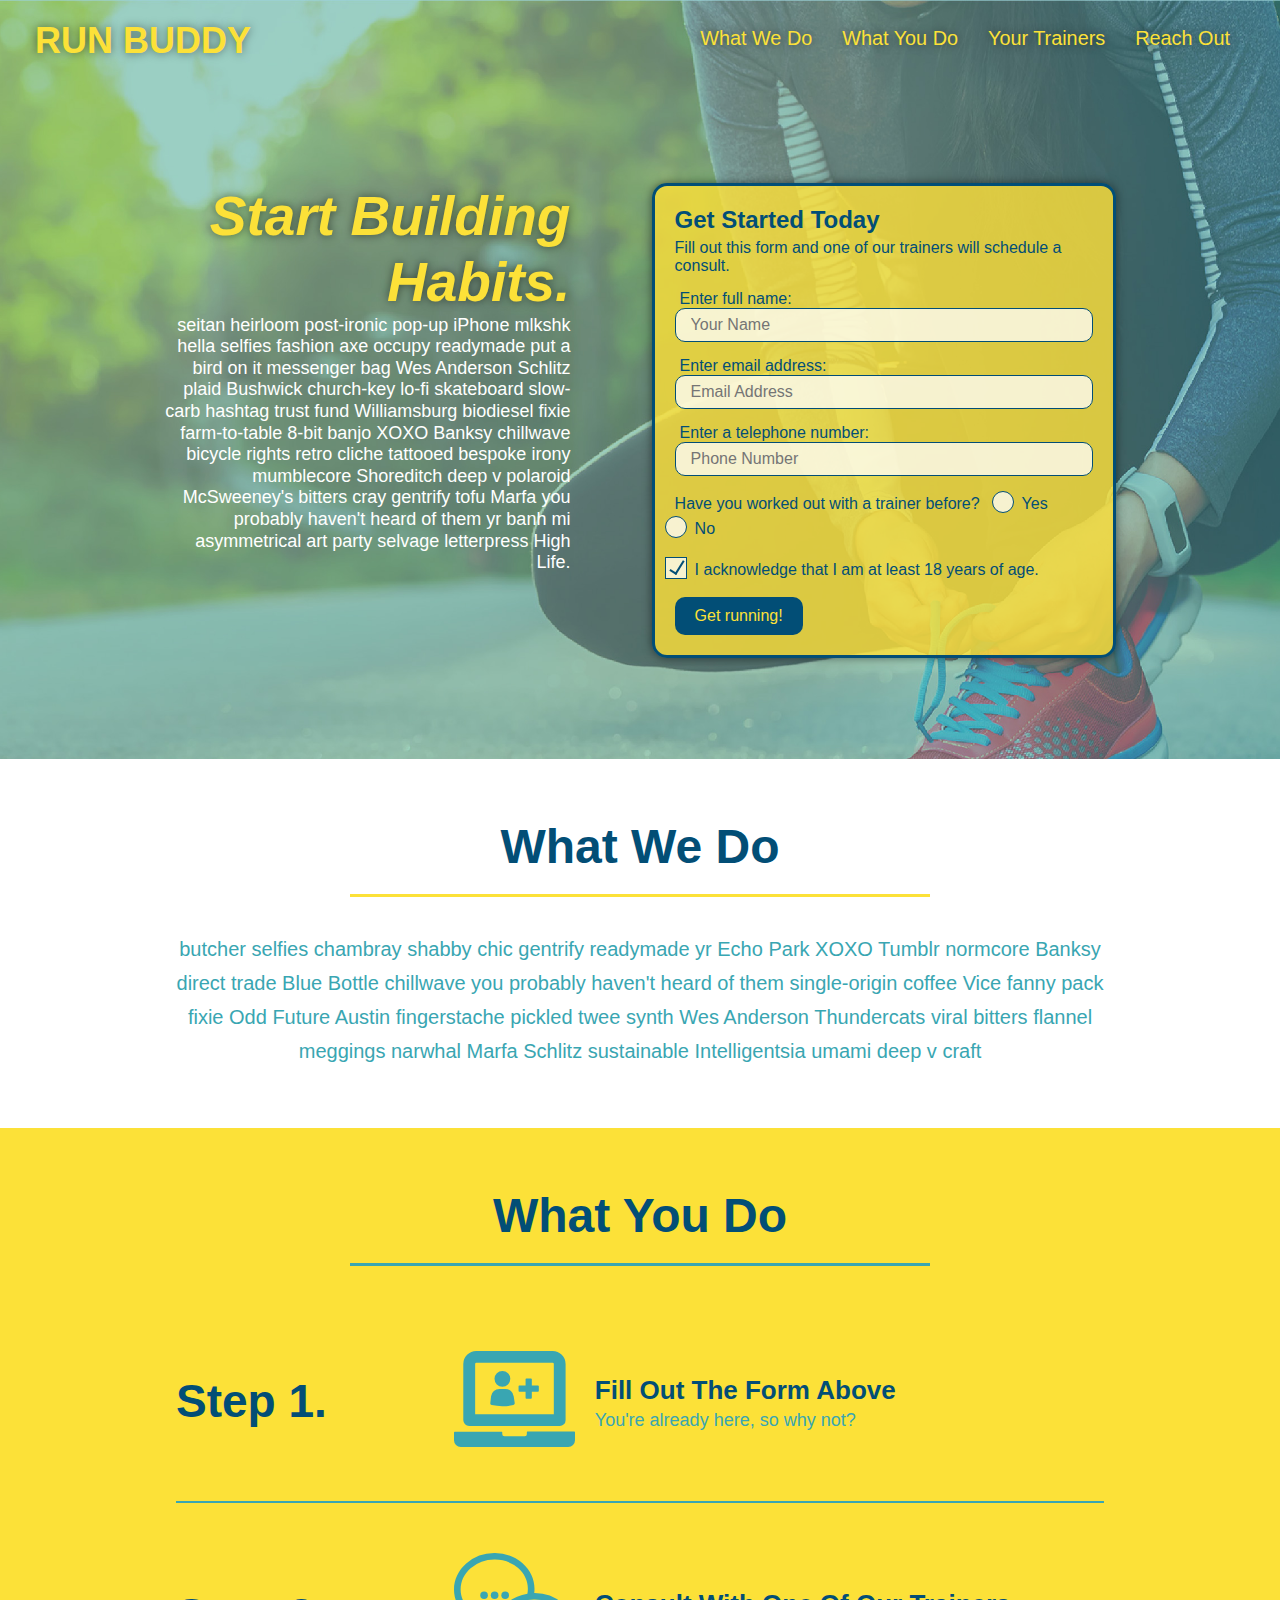
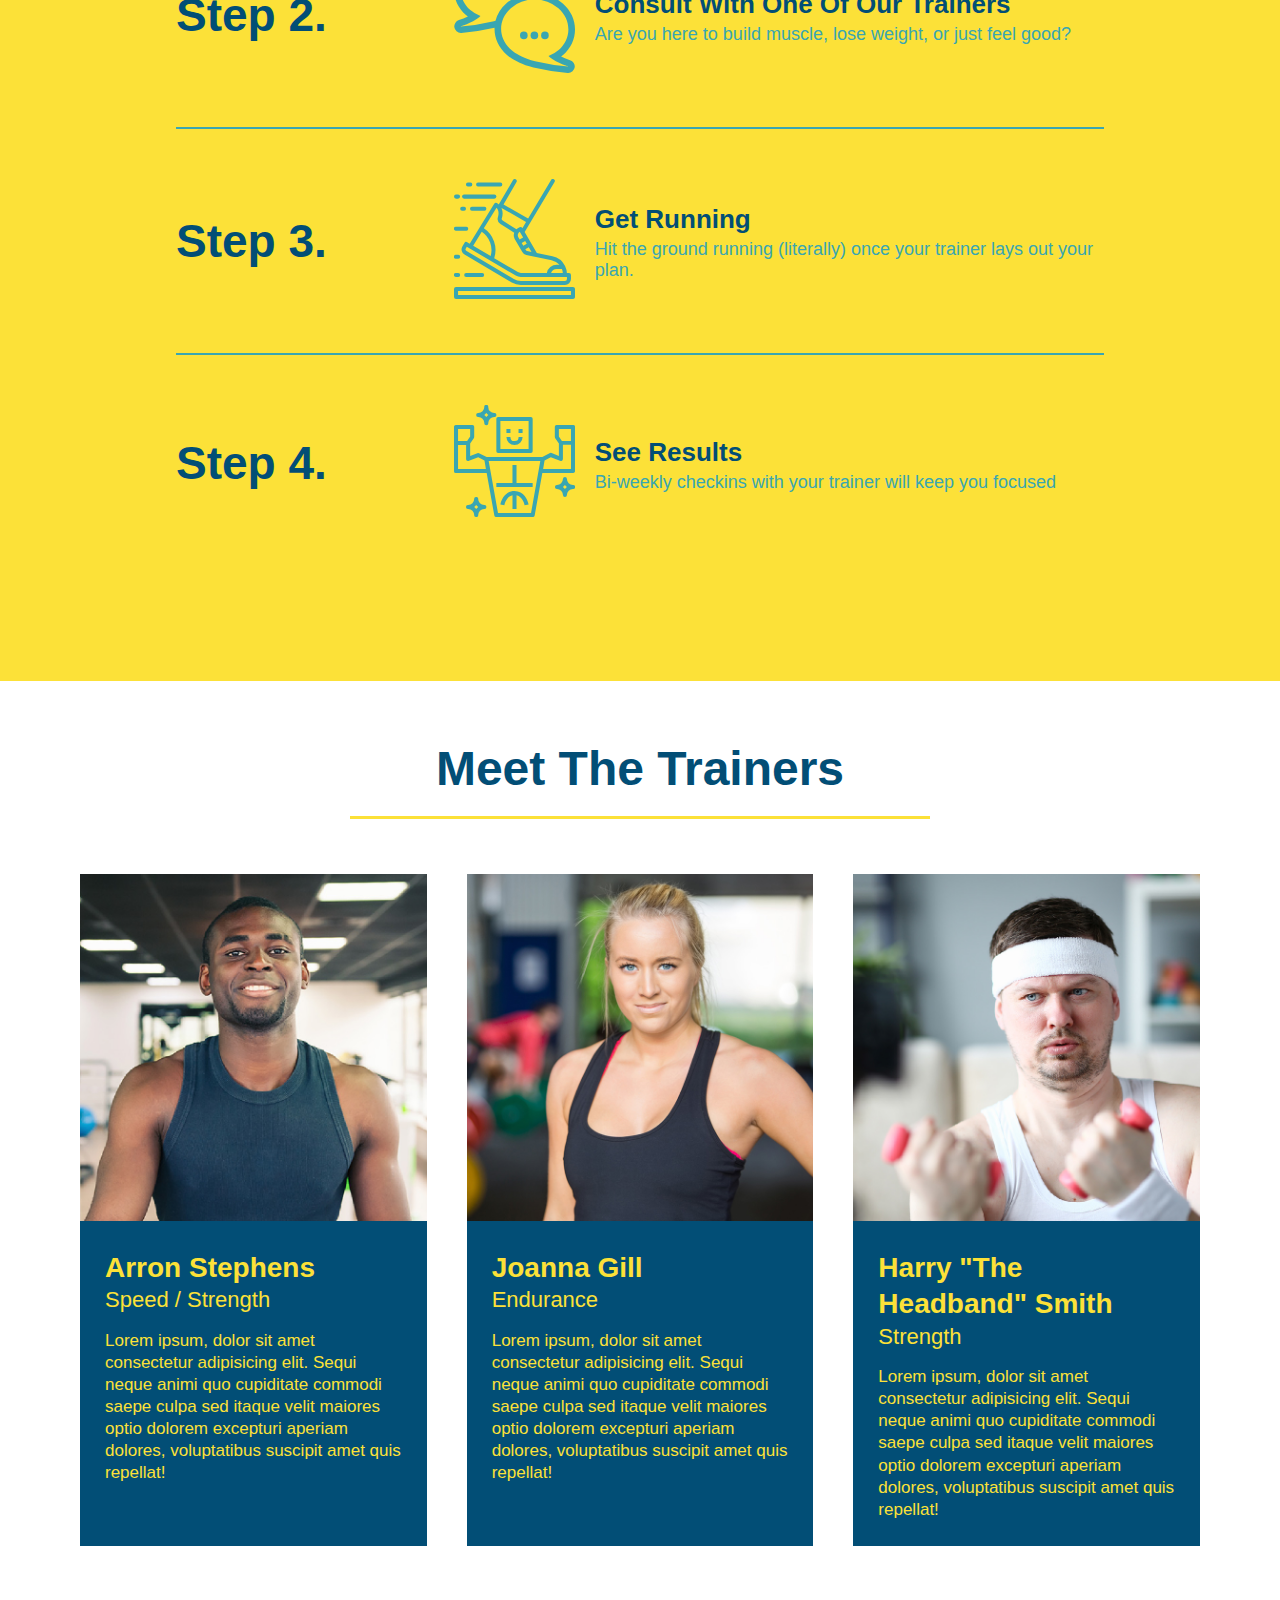
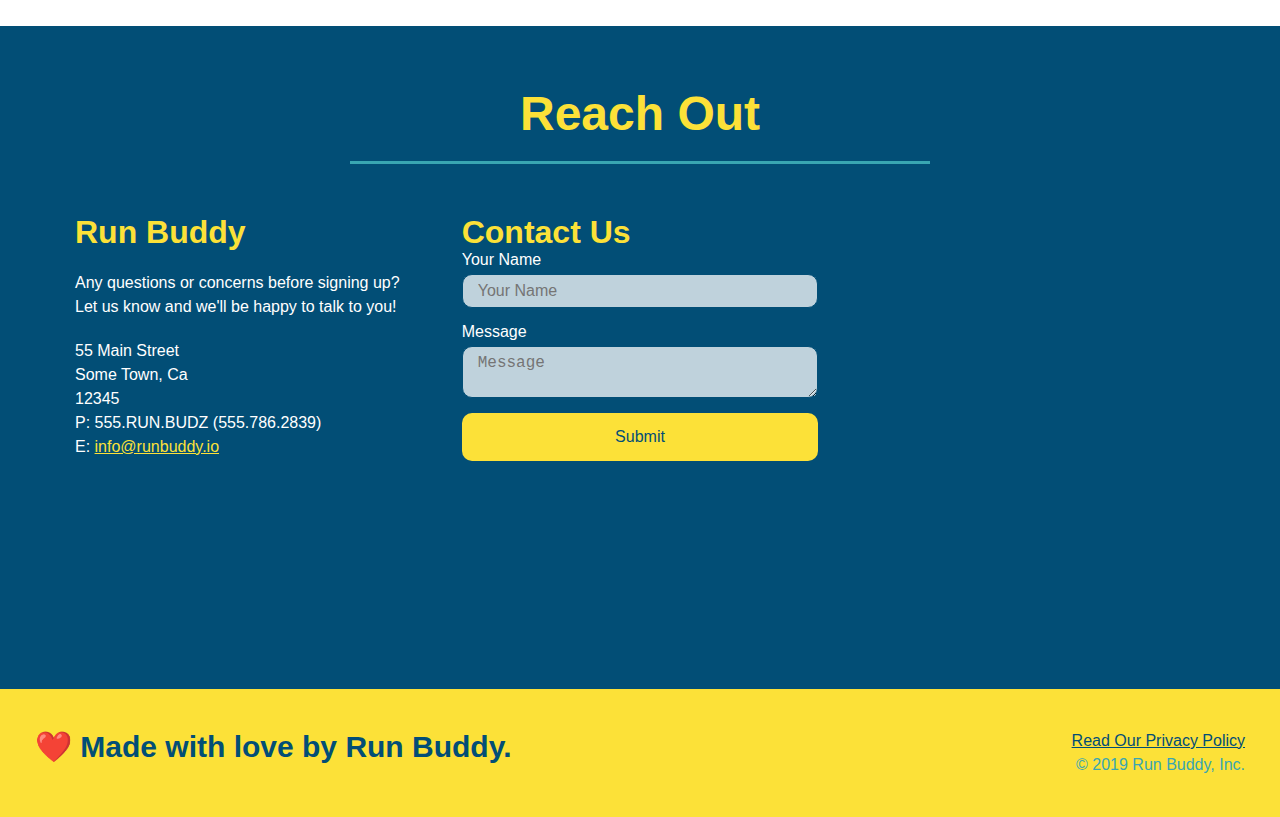
<file: index.html>
<!DOCTYPE html>
<html lang="en">
  <head>
    <meta charset="UTF-8" />
    <link rel="stylesheet" href="style.css">
    <title>Run Buddy</title>
  </head>
  <body>
    <!-- navigation tags - block level element -->
    <header>
      <h1>
        <a href="/">RUN BUDDY</a>
      </h1>
      <nav>
        <ul>
          <li>
            <a href="#what-we-do">What We Do</a>
          </li>
          <li>
            <a href="#what-you-do">What You Do</a>
          </li>
          <li>
            <a href="#your-trainers">Your Trainers</a>
          </li>
          <li>
            <a href="#reach-out">Reach Out</a>
          </li>
          
        </ul>
      </nav>
    </header>
    <!-- end navigation -->

    <!-- hero/jumbotron -->
    <section class="hero">
      <div class="hero-cta">
        <h2>Start Building Habits.</h2>
        <p>
          seitan heirloom post-ironic pop-up iPhone mlkshk hella selfies fashion axe occupy readymade put a bird on it
          messenger bag Wes Anderson Schlitz plaid Bushwick church-key lo-fi skateboard slow-carb hashtag trust fund
          Williamsburg biodiesel fixie farm-to-table 8-bit banjo XOXO Banksy chillwave bicycle rights retro cliche
          tattooed bespoke irony mumblecore Shoreditch deep v polaroid McSweeney's bitters cray gentrify tofu Marfa you
          probably haven't heard of them yr banh mi asymmetrical art party selvage letterpress High Life.
        </p>
      </div>

      <div class="hero-form">
        <h3>Get Started Today</h3>
        <p>Fill out this form and one of our trainers will schedule a consult.</p>
        <form>
          <label for="name">Enter full name:</label>
          <input type="text" placeholder="Your Name" id="name" name="name" class="form-input" />
          <label for="email">Enter email address:</label>
          <input type="email" placeholder="Email Address" id="email" name="email" class="form-input" />
          <label for="phone">Enter a telephone number:</label>
          <input type="tel" placeholder="Phone Number" name="phone" id="phone" class="form-input" />
          <p>
            Have you worked out with a trainer before? 

            <span class="radio-wrapper">
              <input type="radio" name="trainer-confirm" id="trainer-yes" />
              <label for="trainer-yes">Yes</label>
            </span>

            <span class="radio-wrapper">
              <input type="radio" name="trainer-confirm" id="trainer-no"/>
              <label for="trainer-no">No</label>
            </span>
          </p>

          <p>
            <span class="checkbox-wrapper">
              <label for="checkbox">
                I acknowledge that I am at least 18 years of age.
              </label>
              <input type="checkbox" name="checkpoint1" id="checkbox" />
            </span>
          </p>

          <button type="submit">
            Get running!
          </button>
        </form>
      </div>
    </section>
    <!-- end header -->

    <!-- "what we do" start - <section> -->
    <section id="what-we-do" class="intro">
      <div class="flex-row">
        <h2 class="section-title primary-border">
          What We Do
        </h2>
      </div>
      <div class="flex-row">
        <p>
          butcher selfies chambray shabby chic gentrify readymade yr Echo Park XOXO Tumblr normcore Banksy direct trade  Blue Bottle chillwave you probably haven't heard of them single-origin coffee Vice fanny pack fixie Odd Future Austin fingerstache pickled twee synth Wes Anderson Thundercats viral bitters flannel meggings narwhal Marfa Schlitz sustainable Intelligentsia umami deep v craft
        </p>
      </div>
    </section>
    <!-- end "what we do" -->

    <!-- "what you do" start -->
    <section id="what-you-do" class="steps">
      <div class="flex-row">
        <h2 class="section-title secondary-border">
          What You Do
        </h2> 
      </div>
      <div class="step">
        <h3>Step 1.</h3>
        <div class="step-info">
          <div class="step-img">
            <img src="step-1.svg" alt="" />
          </div>
          <div class="step-text">
            <h4>Fill Out The Form Above</h4>
            <p>You're already here, so why not?</p>
          </div>
        </div>
      </div>
      <div class="step">
        <h3>Step 2.</h3>
        <div class="step-info">
          <div class="step-img">
            <img src="step-2.svg" alt="" />
          </div>
          <div class="step-text">
            <h4>Consult With One Of Our Trainers</h4>
            <p>Are you here to build muscle, lose weight, or just feel good?</p>
          </div>
        </div>
      </div>
      <div class="step">
        <h3>Step 3.</h3>
        <div class="step-info">
          <div class="step-img">
            <img src="step-3.svg" alt="" />
          </div>
          <div class="step-text">
            <h4>Get Running</h4>
            <p>Hit the ground running (literally) once your trainer lays out your plan.</p>
          </div>
        </div>
      </div>
      <div class="step">
        <h3>Step 4.</h3>
        <div class="step-info">
          <div class="step-img">
            <img src="step-4.svg" alt="" />
          </div>
          <div class="step-text">
            <h4>See Results</h4>
            <p>Bi-weekly checkins with your trainer will keep you focused</p>
          </div>
        </div>
      </div>
    </section>
    <!-- "what you do" end -->

    <!-- "meet the trainers" start -->
    <section id="your-trainers">
      <div class="flex-row">
        <h2 class="section-title primary-border">
          Meet The Trainers
        </h2>
      </div>

      <div class="trainers">
        <article class="trainer">
          <img src="trainer-1.jpg" alt="Arron Stephens in his workout clothes, ready to pump iron" />
          <div class="trainer-bio">
            <h3 class="trainer-name">Arron Stephens</h3>
            <h4 class="trainer-role">Speed / Strength</h4>
            <p>Lorem ipsum, dolor sit amet consectetur adipisicing elit. Sequi neque animi quo cupiditate commodi saepe culpa sed itaque velit maiores optio dolorem excepturi aperiam dolores, voluptatibus suscipit amet quis repellat!</p>
          </div>
        </article>

        <article class="trainer">
          <img src="trainer-2.jpg" alt="Joanna Gill cooling off after a work out" />
          <div class="trainer-bio">
            <h3 class="trainer-name">Joanna Gill</h3>
            <h4 class="trainer-role">Endurance</h4>
            <p>Lorem ipsum, dolor sit amet consectetur adipisicing elit. Sequi neque animi quo cupiditate commodi saepe culpa sed itaque velit maiores optio dolorem excepturi aperiam dolores, voluptatibus suscipit amet quis repellat!</p>
            </div>
          </article>

        <article class="trainer">
          <img src="trainer-3.jpg" alt="Harry Smith wearing a headband and lifting comically small pink weights" />
          <div class="trainer-bio">
            <h3 class="trainer-name">Harry "The Headband" Smith</h3>
            <h4 class="trainer-role">Strength</h4>
            <p>Lorem ipsum, dolor sit amet consectetur adipisicing elit. Sequi neque animi quo cupiditate commodi saepe culpa sed itaque velit maiores optio dolorem excepturi aperiam dolores, voluptatibus suscipit amet quis repellat!</p>
          </div>
        </article>
      </div>
    </section>
    <!-- "meet the trainers" end -->

    <!-- "reach out" start -->
    <section id="reach-out" class="contact">
      <div class="flex-row">
        <h2 class="section-title secondary-border">
          Reach Out
        </h2>
      </div>

      <div class="contact-info">
        <div>
          <h3>Run Buddy</h3>
          <p>
            Any questions or concerns before signing up? 
            <br/>
            Let us know and we'll be happy to talk to you!
          </p>

          <address>
            55 Main Street <br/>
            Some Town, Ca <br/>
            12345<br/>
            P: 555.RUN.BUDZ (555.786.2839)<br/>
            E: <a href="mailto:info@runbuddy.io">info@runbuddy.io</a>
          </address>
          
        </div>

        <div class="contact-form">
          <h3>Contact Us</h3>
          <form>
            <label for="contact-name">Your Name</label>
            <input type="text" id="contact-name" placeholder="Your Name" />
        
            <label for="contact-message">Message</label>
            <textarea id="contact-message" placeholder="Message"></textarea>
        
            <button type="submit">Submit</button>
          </form>
        </div>
        
        <iframe
          src="https://www.google.com/maps/embed?pb=!1m14!1m12!1m3!1d12182.30520634488!2d-74.0652613!3d40.2407219!2m3!1f0!2f0!3f0!3m2!1i1024!2i768!4f13.1!5e0!3m2!1sen!2sus!4v1561060983193!5m2!1sen!2sus"
          frameborder="0" style="border:0" allowfullscreen>
        </iframe>
      </div>
    </section>
    <!-- "reach out" end -->

    <!-- footer -->
    <footer>
      <h2>❤️ Made with love by Run Buddy.</h2>
      <div>
        <a href="privacy-policy.html">Read Our Privacy Policy</a><br/>
        &copy; 2019 Run Buddy, Inc.
      </div>
    </footer>
    <!-- footer end -->
  </body>
</html>
</file>
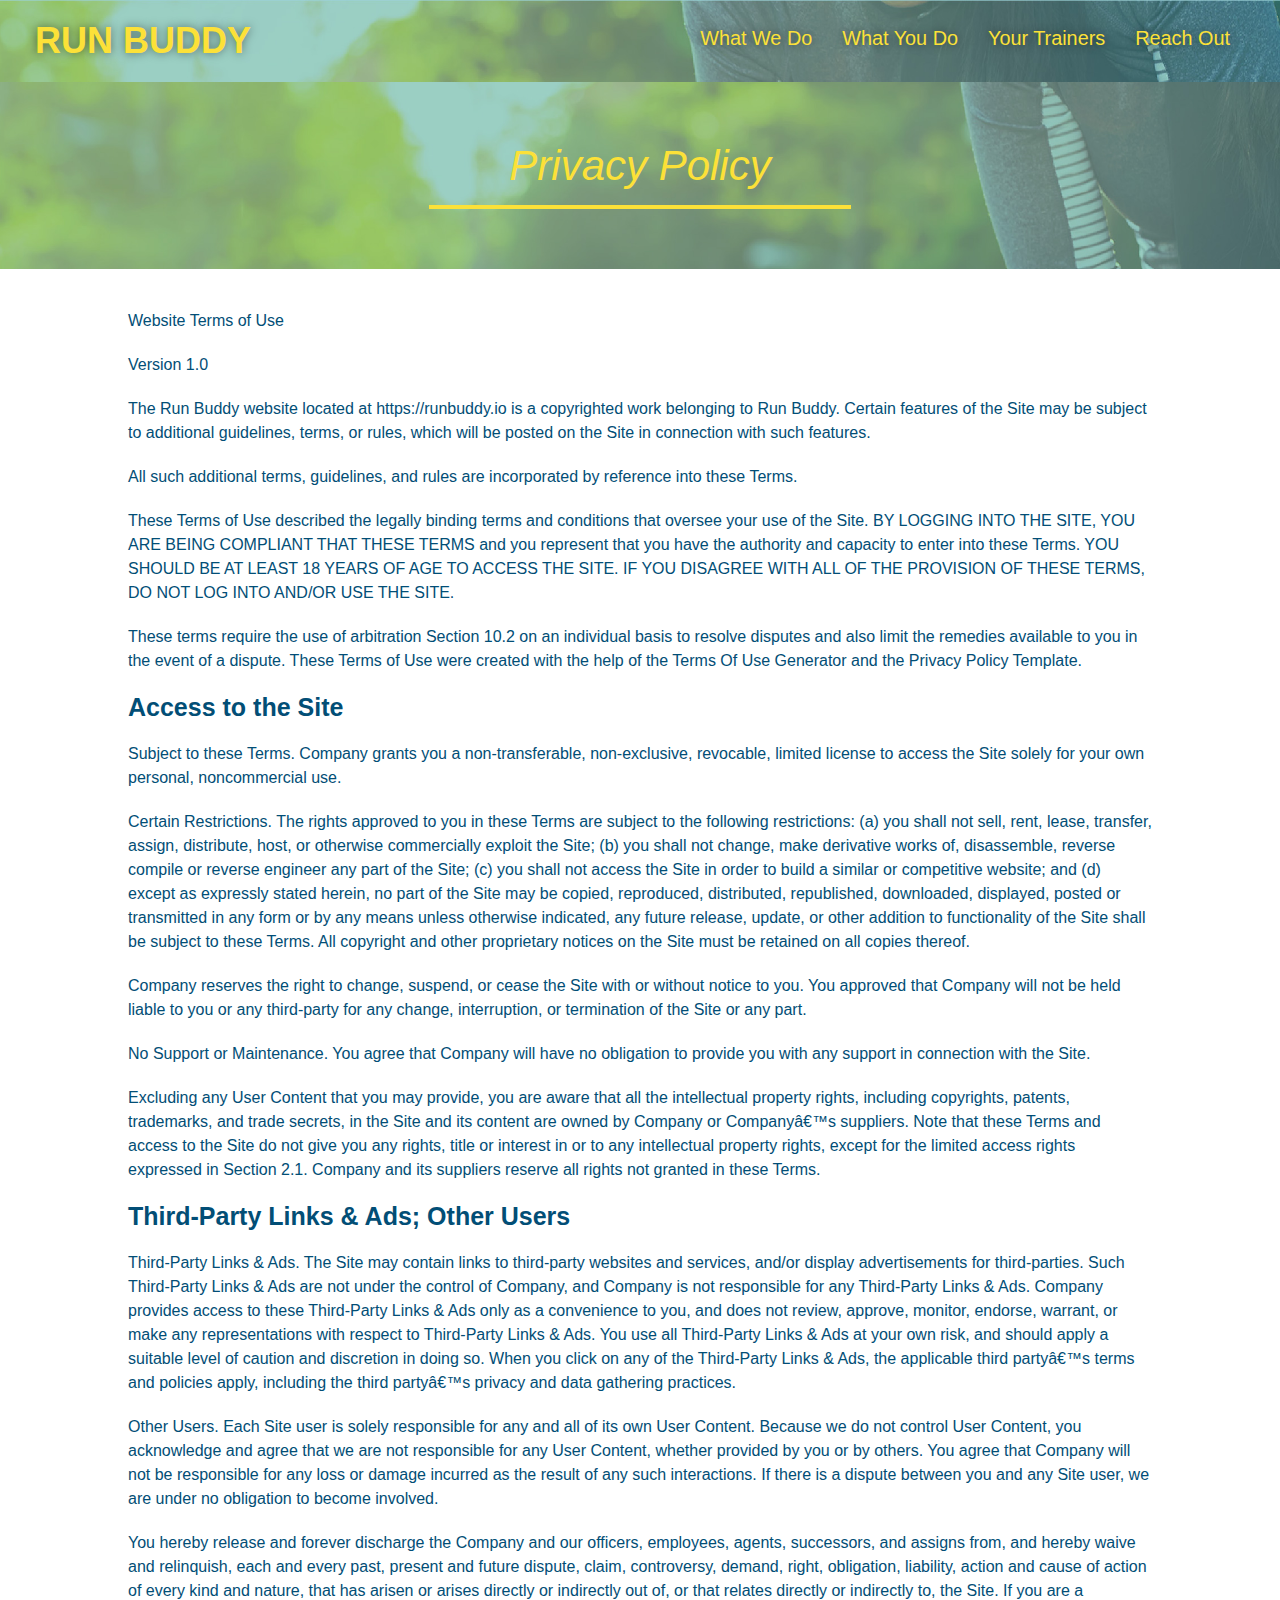
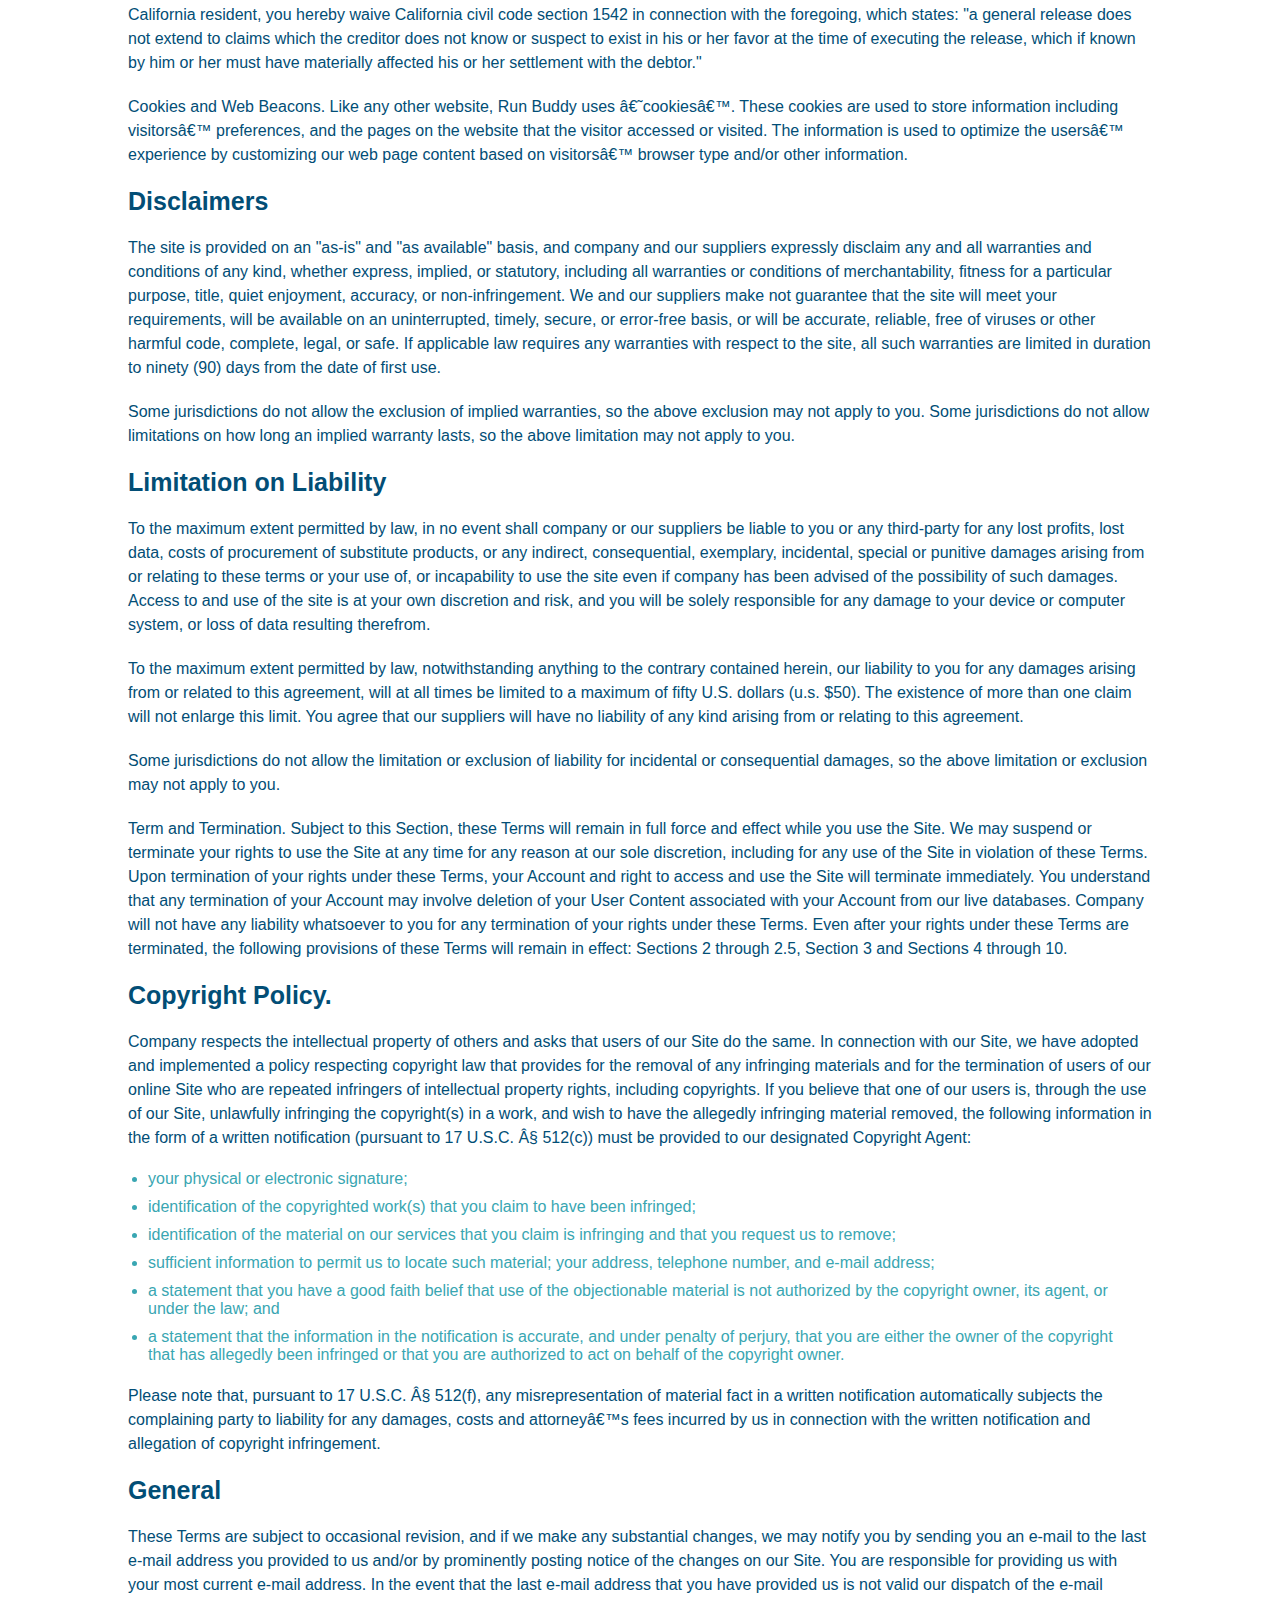
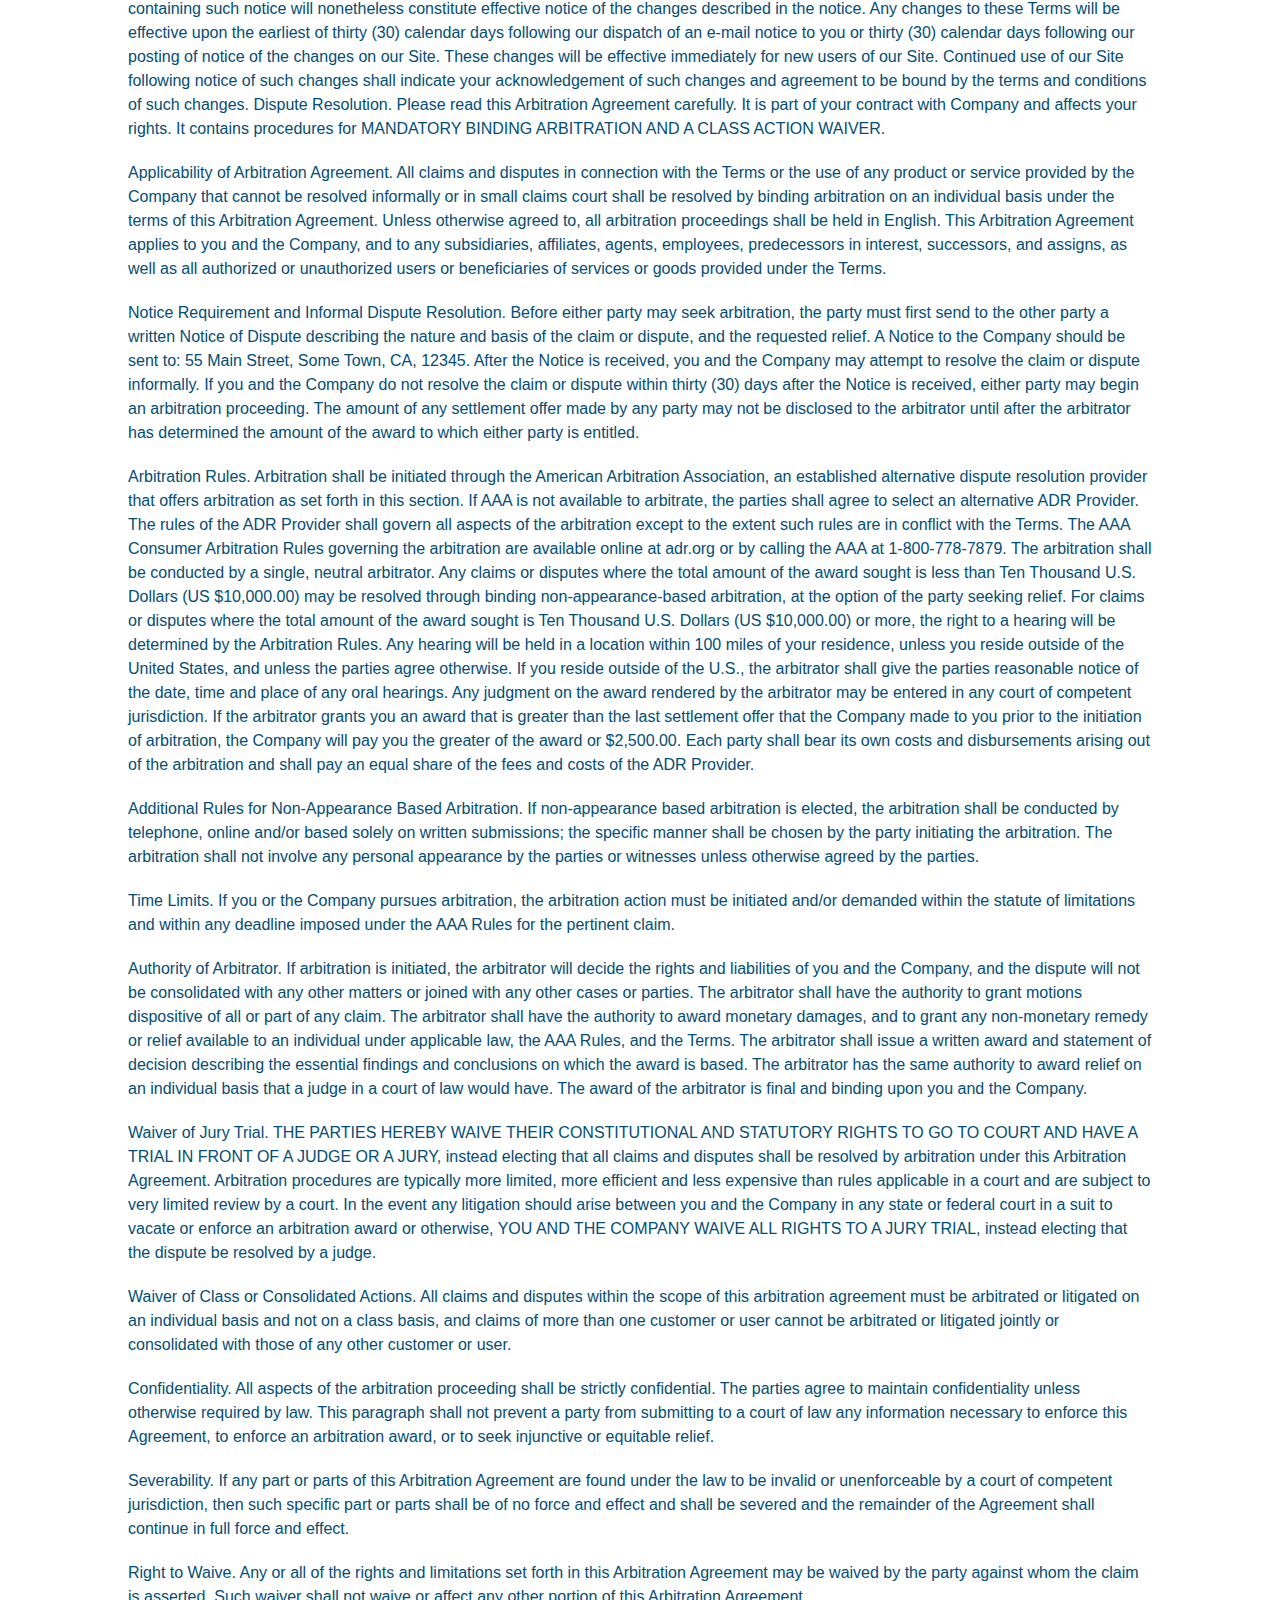
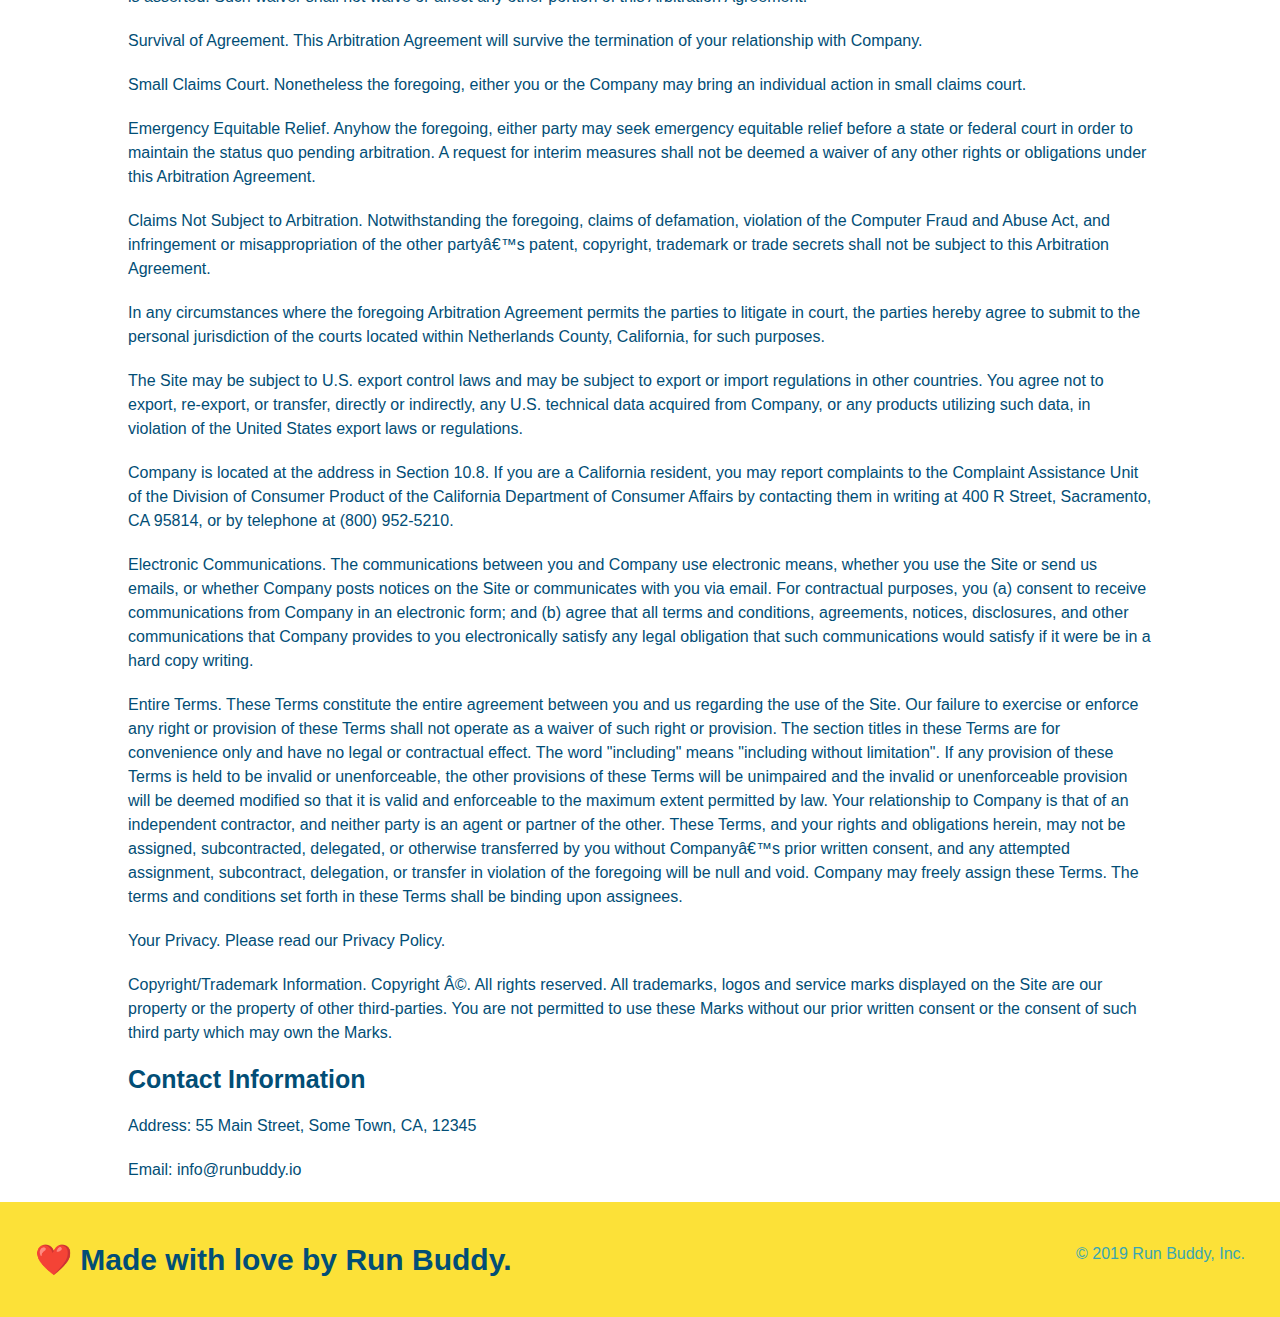
<file: privacy-policy.html>
<!DOCTYPE html>
<html lang="en">
  <head>
    <meta charset="UTF-8" />
    <title>Privacy Policy - Run Buddy</title>
    <link rel ="stylesheet" href = "style.css">
    <link rel="stylesheet" href="secondary-styles.css">
  </head>
  <body>
    <header>
        <h1>
            <a href="/">
                RUN BUDDY
            </a>
        </h1>
        <nav>
            <ul>
                <li>
                    <a href="./index.html#what-we-do">What We Do </a>
                </li>
                <li>
                    <a href="./index.html#what-you-do">What You Do </a>
                </li>
                <li>
                    <a href="./index.html#your-trainers">Your Trainers </a>
                </li>
                <li>
                    <a href="./index.html#reach-out">Reach Out</a>
                </li>
            </ul>
        </nav>
    </header>
    <section class = "hero hero-secondary">
        <h2 class = "page-title">
            Privacy Policy
        </h2>
    </section>
    <article class = "secondary-content">
        
      <p>
        Website Terms of Use
      </p>

      <p>
        Version 1.0
      </p>

      <p>
        The Run Buddy website located at https://runbuddy.io is a copyrighted work belonging to Run Buddy. Certain
        features of the Site may be subject to additional guidelines, terms, or rules, which will be posted on the Site
        in connection with such features.
      </p>

      <p>
        All such additional terms, guidelines, and rules are incorporated by reference into these Terms.
      </p>

      <p>
        These Terms of Use described the legally binding terms and conditions that oversee your use of the Site. BY
        LOGGING INTO THE SITE, YOU ARE BEING COMPLIANT THAT THESE TERMS and you represent that you have the authority
        and capacity to enter into these Terms. YOU SHOULD BE AT LEAST 18 YEARS OF AGE TO ACCESS THE SITE. IF YOU
        DISAGREE WITH ALL OF THE PROVISION OF THESE TERMS, DO NOT LOG INTO AND/OR USE THE SITE.
      </p>

      <p>
        These terms require the use of arbitration Section 10.2 on an individual basis to resolve disputes and also
        limit the remedies available to you in the event of a dispute. These Terms of Use were created with the help of
        the Terms Of Use Generator and the Privacy Policy Template.
      </p>

      <h3>
        Access to the Site
      </h3>

      <p>
        Subject to these Terms. Company grants you a non-transferable, non-exclusive, revocable, limited license to
        access the Site solely for your own personal, noncommercial use.
      </p>

      <p>
        Certain Restrictions. The rights approved to you in these Terms are subject to the following restrictions: (a)
        you shall not sell, rent, lease, transfer, assign, distribute, host, or otherwise commercially exploit the Site;
        (b) you shall not change, make derivative works of, disassemble, reverse compile or reverse engineer any part of
        the Site; (c) you shall not access the Site in order to build a similar or competitive website; and (d) except
        as expressly stated herein, no part of the Site may be copied, reproduced, distributed, republished, downloaded,
        displayed, posted or transmitted in any form or by any means unless otherwise indicated, any future release,
        update, or other addition to functionality of the Site shall be subject to these Terms. All copyright and other
        proprietary notices on the Site must be retained on all copies thereof.
      </p>

      <p>
        Company reserves the right to change, suspend, or cease the Site with or without notice to you. You approved
        that Company will not be held liable to you or any third-party for any change, interruption, or termination of
        the Site or any part.
      </p>

      <p>
        No Support or Maintenance. You agree that Company will have no obligation to provide you with any support in
        connection with the Site.
      </p>

      <p>
        Excluding any User Content that you may provide, you are aware that all the intellectual property rights,
        including copyrights, patents, trademarks, and trade secrets, in the Site and its content are owned by Company
        or Companyâ€™s suppliers. Note that these Terms and access to the Site do not give you any rights, title or
        interest in or to any intellectual property rights, except for the limited access rights expressed in Section
        2.1. Company and its suppliers reserve all rights not granted in these Terms.
      </p>

      <h3>
        Third-Party Links & Ads; Other Users
      </h3>

      <p>
        Third-Party Links & Ads. The Site may contain links to third-party websites and services, and/or display
        advertisements for third-parties. Such Third-Party Links & Ads are not under the control of Company, and Company
        is not responsible for any Third-Party Links & Ads. Company provides access to these Third-Party Links & Ads
        only as a convenience to you, and does not review, approve, monitor, endorse, warrant, or make any
        representations with respect to Third-Party Links & Ads. You use all Third-Party Links & Ads at your own risk,
        and should apply a suitable level of caution and discretion in doing so. When you click on any of the
        Third-Party Links & Ads, the applicable third partyâ€™s terms and policies apply, including the third partyâ€™s
        privacy and data gathering practices.
      </p>

      <p>
        Other Users. Each Site user is solely responsible for any and all of its own User Content. Because we do not
        control User Content, you acknowledge and agree that we are not responsible for any User Content, whether
        provided by you or by others. You agree that Company will not be responsible for any loss or damage incurred as
        the result of any such interactions. If there is a dispute between you and any Site user, we are under no
        obligation to become involved.
      </p>

      <p>
        You hereby release and forever discharge the Company and our officers, employees, agents, successors, and
        assigns from, and hereby waive and relinquish, each and every past, present and future dispute, claim,
        controversy, demand, right, obligation, liability, action and cause of action of every kind and nature, that has
        arisen or arises directly or indirectly out of, or that relates directly or indirectly to, the Site. If you are
        a California resident, you hereby waive California civil code section 1542 in connection with the foregoing,
        which states: "a general release does not extend to claims which the creditor does not know or suspect to exist
        in his or her favor at the time of executing the release, which if known by him or her must have materially
        affected his or her settlement with the debtor."
      </p>

      <p>
        Cookies and Web Beacons. Like any other website, Run Buddy uses â€˜cookiesâ€™. These cookies are used to store
        information including visitorsâ€™ preferences, and the pages on the website that the visitor accessed or visited.
        The information is used to optimize the usersâ€™ experience by customizing our web page content based on visitorsâ€™
        browser type and/or other information.
      </p>

      <h3>
        Disclaimers
      </h3>

      <p>
        The site is provided on an "as-is" and "as available" basis, and company and our suppliers expressly disclaim
        any and all warranties and conditions of any kind, whether express, implied, or statutory, including all
        warranties or conditions of merchantability, fitness for a particular purpose, title, quiet enjoyment, accuracy,
        or non-infringement. We and our suppliers make not guarantee that the site will meet your requirements, will be
        available on an uninterrupted, timely, secure, or error-free basis, or will be accurate, reliable, free of
        viruses or other harmful code, complete, legal, or safe. If applicable law requires any warranties with respect
        to the site, all such warranties are limited in duration to ninety (90) days from the date of first use.
      </p>

      <p>
        Some jurisdictions do not allow the exclusion of implied warranties, so the above exclusion may not apply to
        you. Some jurisdictions do not allow limitations on how long an implied warranty lasts, so the above limitation
        may not apply to you.
      </p>

      <h3>
        Limitation on Liability
      </h3>

      <p>
        To the maximum extent permitted by law, in no event shall company or our suppliers be liable to you or any
        third-party for any lost profits, lost data, costs of procurement of substitute products, or any indirect,
        consequential, exemplary, incidental, special or punitive damages arising from or relating to these terms or
        your use of, or incapability to use the site even if company has been advised of the possibility of such
        damages. Access to and use of the site is at your own discretion and risk, and you will be solely responsible
        for any damage to your device or computer system, or loss of data resulting therefrom.
      </p>

      <p>
        To the maximum extent permitted by law, notwithstanding anything to the contrary contained herein, our liability
        to you for any damages arising from or related to this agreement, will at all times be limited to a maximum of
        fifty U.S. dollars (u.s. $50). The existence of more than one claim will not enlarge this limit. You agree that
        our suppliers will have no liability of any kind arising from or relating to this agreement.
      </p>

      <p>
        Some jurisdictions do not allow the limitation or exclusion of liability for incidental or consequential
        damages, so the above limitation or exclusion may not apply to you.
      </p>

      <p>
        Term and Termination. Subject to this Section, these Terms will remain in full force and effect while you use
        the Site. We may suspend or terminate your rights to use the Site at any time for any reason at our sole
        discretion, including for any use of the Site in violation of these Terms. Upon termination of your rights under
        these Terms, your Account and right to access and use the Site will terminate immediately. You understand that
        any termination of your Account may involve deletion of your User Content associated with your Account from our
        live databases. Company will not have any liability whatsoever to you for any termination of your rights under
        these Terms. Even after your rights under these Terms are terminated, the following provisions of these Terms
        will remain in effect: Sections 2 through 2.5, Section 3 and Sections 4 through 10.
      </p>

      <h3>
        Copyright Policy.
      </h3>

      <p>
        Company respects the intellectual property of others and asks that users of our Site do the same. In connection
        with our Site, we have adopted and implemented a policy respecting copyright law that provides for the removal
        of any infringing materials and for the termination of users of our online Site who are repeated infringers of
        intellectual property rights, including copyrights. If you believe that one of our users is, through the use of
        our Site, unlawfully infringing the copyright(s) in a work, and wish to have the allegedly infringing material
        removed, the following information in the form of a written notification (pursuant to 17 U.S.C. Â§ 512(c)) must
        be provided to our designated Copyright Agent:
      </p>

      <ul>
        <li>
          your physical or electronic signature;
        </li>
        <li>
          identification of the copyrighted work(s) that you claim to have been infringed;
        </li>
        <li>
          identification of the material on our services that you claim is infringing and that you request us to remove;
        </li>
        <li>
          sufficient information to permit us to locate such material; your address, telephone number, and e-mail
          address;
        </li>
        <li>
          a statement that you have a good faith belief that use of the objectionable material is not authorized by the
          copyright owner, its agent, or under the law; and
        </li>
        <li>
          a statement that the information in the notification is accurate, and under penalty of perjury, that you are
          either the owner of the copyright that has allegedly been infringed or that you are authorized to act on
          behalf of the copyright owner.
        </li>
      </ul>

      <p>
        Please note that, pursuant to 17 U.S.C. Â§ 512(f), any misrepresentation of material fact in a written
        notification automatically subjects the complaining party to liability for any damages, costs and attorneyâ€™s
        fees incurred by us in connection with the written notification and allegation of copyright infringement.
      </p>

      <h3>
        General
      </h3>

      <p>
        These Terms are subject to occasional revision, and if we make any substantial changes, we may notify you by
        sending you an e-mail to the last e-mail address you provided to us and/or by prominently posting notice of the
        changes on our Site. You are responsible for providing us with your most current e-mail address. In the event
        that the last e-mail address that you have provided us is not valid our dispatch of the e-mail containing such
        notice will nonetheless constitute effective notice of the changes described in the notice. Any changes to these
        Terms will be effective upon the earliest of thirty (30) calendar days following our dispatch of an e-mail
        notice to you or thirty (30) calendar days following our posting of notice of the changes on our Site. These
        changes will be effective immediately for new users of our Site. Continued use of our Site following notice of
        such changes shall indicate your acknowledgement of such changes and agreement to be bound by the terms and
        conditions of such changes. Dispute Resolution. Please read this Arbitration Agreement carefully. It is part of
        your contract with Company and affects your rights. It contains procedures for MANDATORY BINDING ARBITRATION AND
        A CLASS ACTION WAIVER.
      </p>

      <p>
        Applicability of Arbitration Agreement. All claims and disputes in connection with the Terms or the use of any
        product or service provided by the Company that cannot be resolved informally or in small claims court shall be
        resolved by binding arbitration on an individual basis under the terms of this Arbitration Agreement. Unless
        otherwise agreed to, all arbitration proceedings shall be held in English. This Arbitration Agreement applies to
        you and the Company, and to any subsidiaries, affiliates, agents, employees, predecessors in interest,
        successors, and assigns, as well as all authorized or unauthorized users or beneficiaries of services or goods
        provided under the Terms.
      </p>

      <p>
        Notice Requirement and Informal Dispute Resolution. Before either party may seek arbitration, the party must
        first send to the other party a written Notice of Dispute describing the nature and basis of the claim or
        dispute, and the requested relief. A Notice to the Company should be sent to: 55 Main Street, Some Town, CA,
        12345. After the Notice is received, you and the Company may attempt to resolve the claim or dispute informally.
        If you and the Company do not resolve the claim or dispute within thirty (30) days after the Notice is received,
        either party may begin an arbitration proceeding. The amount of any settlement offer made by any party may not
        be disclosed to the arbitrator until after the arbitrator has determined the amount of the award to which either
        party is entitled.
      </p>

      <p>
        Arbitration Rules. Arbitration shall be initiated through the American Arbitration Association, an established
        alternative dispute resolution provider that offers arbitration as set forth in this section. If AAA is not
        available to arbitrate, the parties shall agree to select an alternative ADR Provider. The rules of the ADR
        Provider shall govern all aspects of the arbitration except to the extent such rules are in conflict with the
        Terms. The AAA Consumer Arbitration Rules governing the arbitration are available online at adr.org or by
        calling the AAA at 1-800-778-7879. The arbitration shall be conducted by a single, neutral arbitrator. Any
        claims or disputes where the total amount of the award sought is less than Ten Thousand U.S. Dollars (US
        $10,000.00) may be resolved through binding non-appearance-based arbitration, at the option of the party seeking
        relief. For claims or disputes where the total amount of the award sought is Ten Thousand U.S. Dollars (US
        $10,000.00) or more, the right to a hearing will be determined by the Arbitration Rules. Any hearing will be
        held in a location within 100 miles of your residence, unless you reside outside of the United States, and
        unless the parties agree otherwise. If you reside outside of the U.S., the arbitrator shall give the parties
        reasonable notice of the date, time and place of any oral hearings. Any judgment on the award rendered by the
        arbitrator may be entered in any court of competent jurisdiction. If the arbitrator grants you an award that is
        greater than the last settlement offer that the Company made to you prior to the initiation of arbitration, the
        Company will pay you the greater of the award or $2,500.00. Each party shall bear its own costs and
        disbursements arising out of the arbitration and shall pay an equal share of the fees and costs of the ADR
        Provider.
      </p>

      <p>
        Additional Rules for Non-Appearance Based Arbitration. If non-appearance based arbitration is elected, the
        arbitration shall be conducted by telephone, online and/or based solely on written submissions; the specific
        manner shall be chosen by the party initiating the arbitration. The arbitration shall not involve any personal
        appearance by the parties or witnesses unless otherwise agreed by the parties.
      </p>

      <p>
        Time Limits. If you or the Company pursues arbitration, the arbitration action must be initiated and/or demanded
        within the statute of limitations and within any deadline imposed under the AAA Rules for the pertinent claim.
      </p>

      <p>
        Authority of Arbitrator. If arbitration is initiated, the arbitrator will decide the rights and liabilities of
        you and the Company, and the dispute will not be consolidated with any other matters or joined with any other
        cases or parties. The arbitrator shall have the authority to grant motions dispositive of all or part of any
        claim. The arbitrator shall have the authority to award monetary damages, and to grant any non-monetary remedy
        or relief available to an individual under applicable law, the AAA Rules, and the Terms. The arbitrator shall
        issue a written award and statement of decision describing the essential findings and conclusions on which the
        award is based. The arbitrator has the same authority to award relief on an individual basis that a judge in a
        court of law would have. The award of the arbitrator is final and binding upon you and the Company.
      </p>

      <p>
        Waiver of Jury Trial. THE PARTIES HEREBY WAIVE THEIR CONSTITUTIONAL AND STATUTORY RIGHTS TO GO TO COURT AND HAVE
        A TRIAL IN FRONT OF A JUDGE OR A JURY, instead electing that all claims and disputes shall be resolved by
        arbitration under this Arbitration Agreement. Arbitration procedures are typically more limited, more efficient
        and less expensive than rules applicable in a court and are subject to very limited review by a court. In the
        event any litigation should arise between you and the Company in any state or federal court in a suit to vacate
        or enforce an arbitration award or otherwise, YOU AND THE COMPANY WAIVE ALL RIGHTS TO A JURY TRIAL, instead
        electing that the dispute be resolved by a judge.
      </p>

      <p>
        Waiver of Class or Consolidated Actions. All claims and disputes within the scope of this arbitration agreement
        must be arbitrated or litigated on an individual basis and not on a class basis, and claims of more than one
        customer or user cannot be arbitrated or litigated jointly or consolidated with those of any other customer or
        user.
      </p>

      <p>
        Confidentiality. All aspects of the arbitration proceeding shall be strictly confidential. The parties agree to
        maintain confidentiality unless otherwise required by law. This paragraph shall not prevent a party from
        submitting to a court of law any information necessary to enforce this Agreement, to enforce an arbitration
        award, or to seek injunctive or equitable relief.
      </p>

      <p>
        Severability. If any part or parts of this Arbitration Agreement are found under the law to be invalid or
        unenforceable by a court of competent jurisdiction, then such specific part or parts shall be of no force and
        effect and shall be severed and the remainder of the Agreement shall continue in full force and effect.
      </p>

      <p>
        Right to Waive. Any or all of the rights and limitations set forth in this Arbitration Agreement may be waived
        by the party against whom the claim is asserted. Such waiver shall not waive or affect any other portion of this
        Arbitration Agreement.
      </p>

      <p>
        Survival of Agreement. This Arbitration Agreement will survive the termination of your relationship with
        Company.
      </p>

      <p>
        Small Claims Court. Nonetheless the foregoing, either you or the Company may bring an individual action in small
        claims court.
      </p>

      <p>
        Emergency Equitable Relief. Anyhow the foregoing, either party may seek emergency equitable relief before a
        state or federal court in order to maintain the status quo pending arbitration. A request for interim measures
        shall not be deemed a waiver of any other rights or obligations under this Arbitration Agreement.
      </p>

      <p>
        Claims Not Subject to Arbitration. Notwithstanding the foregoing, claims of defamation, violation of the
        Computer Fraud and Abuse Act, and infringement or misappropriation of the other partyâ€™s patent, copyright,
        trademark or trade secrets shall not be subject to this Arbitration Agreement.
      </p>

      <p>
        In any circumstances where the foregoing Arbitration Agreement permits the parties to litigate in court, the
        parties hereby agree to submit to the personal jurisdiction of the courts located within Netherlands County,
        California, for such purposes.
      </p>

      <p>
        The Site may be subject to U.S. export control laws and may be subject to export or import regulations in other
        countries. You agree not to export, re-export, or transfer, directly or indirectly, any U.S. technical data
        acquired from Company, or any products utilizing such data, in violation of the United States export laws or
        regulations.
      </p>

      <p>
        Company is located at the address in Section 10.8. If you are a California resident, you may report complaints
        to the Complaint Assistance Unit of the Division of Consumer Product of the California Department of Consumer
        Affairs by contacting them in writing at 400 R Street, Sacramento, CA 95814, or by telephone at (800) 952-5210.
      </p>

      <p>
        Electronic Communications. The communications between you and Company use electronic means, whether you use the
        Site or send us emails, or whether Company posts notices on the Site or communicates with you via email. For
        contractual purposes, you (a) consent to receive communications from Company in an electronic form; and (b)
        agree that all terms and conditions, agreements, notices, disclosures, and other communications that Company
        provides to you electronically satisfy any legal obligation that such communications would satisfy if it were be
        in a hard copy writing.
      </p>

      <p>
        Entire Terms. These Terms constitute the entire agreement between you and us regarding the use of the Site. Our
        failure to exercise or enforce any right or provision of these Terms shall not operate as a waiver of such right
        or provision. The section titles in these Terms are for convenience only and have no legal or contractual
        effect. The word "including" means "including without limitation". If any provision of these Terms is held to be
        invalid or unenforceable, the other provisions of these Terms will be unimpaired and the invalid or
        unenforceable provision will be deemed modified so that it is valid and enforceable to the maximum extent
        permitted by law. Your relationship to Company is that of an independent contractor, and neither party is an
        agent or partner of the other. These Terms, and your rights and obligations herein, may not be assigned,
        subcontracted, delegated, or otherwise transferred by you without Companyâ€™s prior written consent, and any
        attempted assignment, subcontract, delegation, or transfer in violation of the foregoing will be null and void.
        Company may freely assign these Terms. The terms and conditions set forth in these Terms shall be binding upon
        assignees.
      </p>

      <p>
        Your Privacy. Please read our Privacy Policy.
      </p>

      <p>
        Copyright/Trademark Information. Copyright Â©. All rights reserved. All trademarks, logos and service marks
        displayed on the Site are our property or the property of other third-parties. You are not permitted to use
        these Marks without our prior written consent or the consent of such third party which may own the Marks.
      </p>

      <h3>
        Contact Information
      </h3>

      <p>
        Address: 55 Main Street, Some Town, CA, 12345
      </p>

      <p>
        Email: info@runbuddy.io
      </p>

    </article>
    <footer>
        <h2>❤️ Made with love by Run Buddy.</h2>
        <div>
            &copy; 2019 Run Buddy, Inc.
        </div>
    </footer>
  </body>
</html>
</file>
<file: style.css>
:root {
  --primary-color: #fce138;
  --secondary-color: #024e76;
  --tertiary-color: #39a6b2;
}

* {
  box-sizing: border-box;
  margin: 0;
  padding: 0;
}

body {
  color: var(--tertiary-color);
  font-family: Helvetica, Arial, sans-serif;
}


/* HEADER / NAV BAR STYLES START */

header {
  padding: 20px 35px;
  background-color: var(--tertiary-color);
  display: flex;
  justify-content: space-between;
  flex-wrap: wrap;
  position: sticky;
  position: -webkit-sticky;
  top: 0;
  background-image: url("hero-bg.jpg");
  background-size: cover;
  background-attachment: fixed;
  background-position: 80%;
  z-index: 9999;
}

header h1 {
  font-weight: bold;
  margin: 0;
  font-size: 36px;
  color: var(--primary-color);
  text-shadow: 0 0 10px rgba(0, 0, 0, 0.5);
}

header a {
  text-decoration: none;
  color: var(--primary-color);
}

header nav {
  margin: 7px 0;
}

header nav ul {
  display: flex;
  flex-wrap: wrap;
  justify-content: space-between;
  align-items: center;
  list-style: none;
}

header nav ul li a {
  padding: 10px 15px;
  font-weight: lighter;
  font-size: 1.55vw;
  text-shadow: 0 0 10px rgba(0, 0, 0, 0.5);
}

header nav ul li a:hover {
  background: var(--primary-color);
  color: var(--secondary-color);
  border-radius: 15px;
  text-shadow: none;
}

/* HEADER / NAVBAR STYLES END */



/* FOOTER STYLES START */
footer {
  background: var(--primary-color);
  padding: 40px 35px;
  display: flex;
  justify-content: space-between;
  flex-wrap: wrap;
  width: 100%;
}

footer h2 {
  color: var(--secondary-color);
  font-size: 30px;
  margin: 0;
}

footer div {
  line-height: 1.5;
  text-align: right;
}

footer a {
  color: var(--secondary-color);
}
/* END FOOTER STYLES */

/* STYLE ALL SECTION TAGS */
section {
  padding: 60px;
}

/* HERO STYLES START */
.hero {
  background-image: url('hero-bg.jpg');
  background-size: cover;
  display: flex;
  justify-content: center;
  flex-wrap: wrap;
  align-items: flex-start;
  background-attachment: fixed;
  background-position: 80%;
}

.hero-cta {
  width: 35%;
  text-align: right;
  margin: 3.5%;
  color: #fff;
  font-size: 18px;
  line-height: 1.2;
}

.hero-cta h2 {
  font-style: italic;
  font-size: 55px;
  color: var(--primary-color);
  text-shadow: 0 0 10px rgba(0, 0, 0, 0.5);
}

.hero-form {
  border: 3px solid var(--secondary-color);
  background-color: rgba(255, 225, 56, 0.8);
  padding: 20px;
  color: var(--secondary-color);
  width: 40%;
  margin: 3.5%;
  border-radius: 15px;
  box-shadow: 0 0 10px rgba(0, 0, 0, 0.5);
}

.hero-form button:hover {
  background-color: var(--tertiary-color);  
}

.hero-form h3 {
  font-size: 24px;
  margin: 0;
}
.hero-form p {
  margin: 5px 0 15px 0;
}

.form-input {
  border: 1px solid var(--secondary-color);
  display: block;
  padding: 7px 15px;
  font-size: 16px;
  color: var(--secondary-color);
  width: 100%;
  margin-bottom: 15px; 
  border-radius: 10px;
  background-color: rgba(255,255,255, 0.75);
}

.form-input:focus {
  background-color: rgba(255,255,255, 1);
  outline: none;
}

.hero-form label {
  margin: 0 5px;
}

.hero-form button {
  color: var(--primary-color);
  background-color: var(--secondary-color);
  border: none;
  padding: 10px 20px;
  font-size: 16px;
  border-radius: 10px;
} 

.checkbox-wrapper input, .radio-wrapper input {
  opacity: 0;
}

.checkbox-wrapper label, .radio-wrapper label {
  position: relative;
  left: 10px;
  margin: 10px;
  line-height: 1.6;
}

.checkbox-wrapper label::before, .radio-wrapper label::before {
  content: "";
  height: 20px;
  width: 20px;
  background: rgba(255, 255, 255, 0.75);  
  border: 1px solid var(--secondary-color);  
  position: absolute;
  top: -4px;
  left: -30px;
}

.radio-wrapper label::before {
  border-radius: 50%;
}

.radio-wrapper label::after {
  content: "";
  height: 20px;
  width: 20px;
  border-radius: 50%;
  background: var(--secondary-color);
  position: absolute;
  left: -29px;
  top: -3px;
  background-image: radial-gradient(circle, var(--tertiary-color), var(--secondary-color));
}

.checkbox-wrapper label::after {
  content: "";
  height: 6px;
  width: 14px;
  border-left: 2px solid var(--secondary-color);
  border-bottom: 2px solid var(--secondary-color);
  position: absolute;
  left: -26px;
  top: 1px;
  transform: rotate(-58deg);
}

.checkbox-wrapper input + label::after, 
.radio-wrapper input + label::after {
  content: none;
}

.checkbox-wrapper input:checked + label::after, 
.radio-wrapper input:checked + label::after {
  content: "";
}
/* HERO STYLES END */


/* SECTION TITLE STYLES START */
.section-title {
  font-size: 48px;
  border-bottom: 3px solid;
  color: var(--secondary-color);
  padding-bottom: 20px;
  text-align: center;
  margin: 0 auto 35px auto;
  width: 50%;
}

.primary-border {
  border-color: var(--primary-color);
}

.secondary-border {
  border-color: var(--tertiary-color);
}
/* SECTION TITLE STYLES END */

/* WHAT WE DO STYLES */
.intro p {
  line-height: 1.7;
  color: var(--tertiary-color);
  width: 80%;
  margin: 0 auto;
  font-size: 20px;
  text-align: center;
}
/* WHAT YOU DO STYLES END */


/* WHAT YOU DO STYLES START */
.steps { 
  background: var(--primary-color);
}

.step {
  margin: 50px auto;
  padding-bottom: 50px;
  width: 80%;
  display: flex;
  flex-wrap: wrap;
  align-items: center;
  justify-content: space-between;
}

.step:not(:last-child) {
  border-bottom: 2px solid var(--tertiary-color);
}

.step h3 {
  color: var(--secondary-color);
  font-size: 46px;
  flex: 1 30%;
}

.step-info {
  flex: 2 70%;
  display: flex;
  flex-wrap: wrap;
  align-items: center;
}

.step-img {
  flex: 1 12%;
  margin-right: 20px;
}

.step-img img {
  max-width: 100%;
}

.step-text {
  flex: 12;
}

.step-text p {
  color: var(--tertiary-color);
  font-size: 18px;
}

.step-text h4 {
  font-size: 26px;
  line-height: 1.5;
  color: var(--secondary-color);
}
/* WHAT YOU DO STYLES END */

/* MEET THE TRAINERS START */
.trainers {
  width: 100%;
  margin: 0 auto;
  display: flex;
  flex-wrap: wrap;
  justify-content: space-around;
}

.trainer {
  margin: 20px;
  flex: 1;
  background: var(--secondary-color);
  color: var(--primary-color);
}

.trainer img {
  width: 100%;
}

.trainer-bio {
  padding: 25px;
  line-height: 1.3;
}

.trainer-bio h3 {
  font-size: 28px;
}

.trainer-bio h4 {
  font-weight: lighter;
  font-size: 22px;
  margin-bottom: 15px;
}

.trainer-bio p {
  font-size: 17px;
}
/* TRAINER STYLES END */

/* REACH OUT STYLES START */
.contact {
  background: var(--secondary-color);
}

.contact h2 {
  color: var(--primary-color);
}

.contact-info {
  display: flex;
  justify-content: space-between;
  flex-wrap: wrap;
}

.contact-info > * {
  flex: 1;
  margin: 15px;
}

.contact-info iframe {
  height: 400px;
}

.contact-info div {
  color: white;
}

.contact-info h3 {
  color: var(--primary-color);
  font-size: 32px;
}

.contact-info p, .contact-info address {
  margin: 20px 0;
  line-height: 1.5;
  font-size: 16px;
  font-style: normal;
}

.contact-form input, .contact-form textarea {
  border: 1px solid var(--secondary-color);
  display: block;
  padding: 7px 15px;
  font-size: 16px;
  color: var(--secondary-color);
  width: 100%;
  margin-bottom: 15px;
  margin-top: 5px;
  border-radius: 10px;
  background-color: rgba(255,255,255, 0.75);
}

.contact-form input:focus, .contact-form textarea:focus {
  background-color: rgba(255,255,255, 1);
  outline: none;
}

.contact-form button {
  width: 100%;
  border: none;
  background: var(--primary-color);
  color: var(--secondary-color);
  text-align: center;
  padding: 15px 0;
  font-size: 16px;
  border-radius: 10px;
}

.contact-form button:hover {
  color: var(--primary-color);
  background: var(--tertiary-color);
}

.contact-info a {
  color: var(--primary-color);
}
/* REACH OUT STYLES END */

/* UTILITIES */
.text-left {
  text-align: left;
}

.text-right {
  text-align: right;
}

.flex-row {
  display: flex;
}

/* MEDIA QUERY FOR SMALLER DESKTOP SCREENS AND SMALLER */
@media screen and (max-width: 980px) {
  header {
    padding-bottom: 0;
    justify-content: center;
    position: relative;
  }

  header h1 {
    width: 100%;
    text-align: center;
  }

  header nav ul {
    margin-top: 20px;
    width: 100%;
    justify-content: center;
  }

  header nav ul li a {
    font-size: 20px;
  }

  footer h2, footer div {
    text-align: center;
    width: 100%;
  }

  .hero-cta, .hero-form {
    width: 100%;
  }
  
  .hero-cta {
    text-align: center;
  }

  .section-title {
    width: 80%;
  }
  
  .trainer {
    flex: 0 70%;
  }
  
  .contact-info iframe{
    flex: 1 100%;
  }
}

/* MEDIA QUERY FOR TABLETS AND SMALLER */
@media screen and (max-width: 768px) {
  section {
    padding: 30px 15px;
  }

  .step h3 {
    flex: 1 100%;
    text-align: center;
  }

  .step-info {
    flex: 2 100%;
    text-align: center;
    justify-content: center;
  }

  .step-img {
    flex: 0 32%;
    margin-right: 0;
    margin-top: 15px;
    margin-bottom: 15px;
  }

  .step-text {
    flex: 100%;  
  }

  .trainer-bio h3, .trainer-bio h4 {
    display: block;
  }
}

/* MEDIA QUERY FOR MOBILE PHONES AND SMALLER */
@media screen and (max-width: 575px) {
  .hero-form button {
    width: 100%;
  }

  .section-title {
    width: 95%;
  }

  .intro p {
    width: 100%;
  }

  .trainer {
    flex: 0 100%;
  }

  .contact-info {
    text-align: center;
  }

  .contact-info > * {
    flex: 0 100%;
  }

  .contact-form {
    order: 3;
  }
}
</file>
<file: secondary-styles.css>
.hero {
    background-position: bottom;
    height: auto;
    text-align: center;
    margin-bottom: 40px;
}
.page-title {
    color: #fce138;
    font-weight: normal;
    font-size: 42px;
    font-style: italic;
    border-bottom: 4px solid #fce138;
    padding: 0 80px 15px 80px;
    display: inline-block;
}
.secondary-content {
    width: 80%;
    margin:auto;
    color: #024e76;
}
.secondary-content h3 {
    font-size: 25px;
    margin: 20px 0 20px 0;
}
.secondary-content p {
    font-size: 16px;
    line-height: 1.5;
    margin: 20px 0 20px 0;
}
.secondary-content ul{
    margin: 15px 20px 15px 20px;
}
.secondary-content li {
    color: #39a6b2;
    margin: 10px 0 10px 0;
}
</file>
